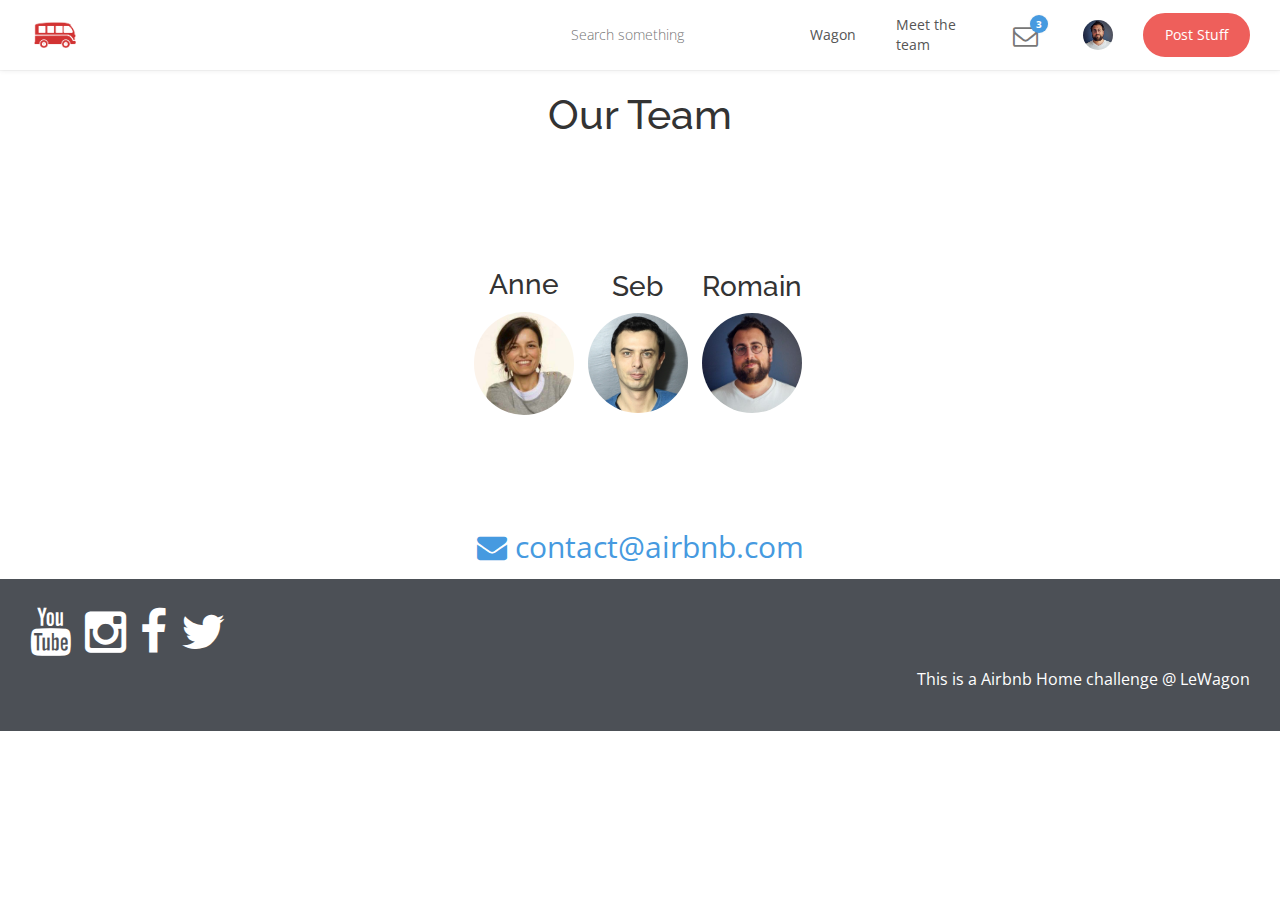
<file: team.html>
<!doctype html>
<html>
  <head>
    <meta charset="utf-8">

    <!-- Always force latest IE rendering engine or request Chrome Frame -->
    <meta content="IE=edge,chrome=1" http-equiv="X-UA-Compatible">

    <!-- For Bootstrap responsiveness -->
    <meta http-equiv="X-UA-Compatible" content="IE=edge">
    <meta name="viewport" content="width=device-width, initial-scale=1">

    <!-- Use title if it's in the page YAML frontmatter -->
    <title>The Middleman</title>

    <link href="stylesheets/all.css" rel="stylesheet" />
    <script src="javascripts/all.js"></script>

    <!-- HTML5 Shim and Respond.js IE8 support of HTML5 elements and media queries -->
    <!-- Leave those next 4 lines if you care about users using IE8 -->
    <!--[if lt IE 9]>
      <script src="https://oss.maxcdn.com/html5shiv/3.7.2/html5shiv.min.js"></script>
      <script src="https://oss.maxcdn.com/respond/1.4.2/respond.min.js"></script>
    <![endif]-->
  </head>

  <body class="team">

<!--     call navbar.html.erb partial -->
    <div class="navbar-wagon">
  <!-- Logo -->
<a class="navbar-wagon-brand" href="/">    <img src="images/lewagon.png" />
</a>
  <!-- Right Navigation -->
  <div class="navbar-wagon-right hidden-xs hidden-sm">

    <!-- Search form -->
    <form action="" class="navbar-wagon-search">
      <input type="text" class="navbar-wagon-search-input" placeholder="Search something">
      <button type="submit" class="navbar-wagon-search-btn">
        <i class="fa fa-search"></i>
      </button>
    </form>

    <!-- Text link -->
     <a class="navbar-wagon-item navbar-wagon-link" href="https://www.lewagon.com">Wagon</a>


    <!-- Text link -->
      <a class="navbar-wagon-item navbar-wagon-link" href="team.html">Meet the team</a>

    <!-- Notification link-->

<a class="navbar-wagon-item navbar-wagon-link" href="">      <div class="badge-container">
        <i class="fa fa-envelope-o"></i>
        <div class="badge badge-blue">3</div>
      </div>
</a>
    <!-- Profile picture and dropdown -->
    <div class="navbar-wagon-item">
      <div class="dropdown">
        <img src="images/romain.jpg" class="avatar dropdown-toggle" id="navbar-wagon-menu" data-toggle="dropdown">
        <ul class="dropdown-menu dropdown-menu-right navbar-wagon-dropdown-menu">
          <li><a href="#">Profile</a></li>
          <li><a href="#">Dashboard</a></li>
          <li><a href="#">Log Out</a></li>
        </ul>
      </div>
    </div>

    <!-- Button (call-to-action) -->
    <a class="navbar-wagon-item navbar-wagon-button btn" href="">Post Stuff</a>
  </div>


  <!-- Dropdown appearing on mobile only -->
  <div class="navbar-wagon-item hidden-md hidden-lg">
    <div class="dropdown">
      <i class="fa fa-bars dropdown-toggle" data-toggle="dropdown"></i>
      <ul class="dropdown-menu dropdown-menu-right navbar-wagon-dropdown-menu">
        <li><a href="#">Some mobile link</a></li>
        <li><a href="#">Other one</a></li>
        <li><a href="#">Other one</a></li>
      </ul>
    </div>
  </div>
</div>


<!--     call page partial -->

    <h1 class="text-center"> Our Team </h1>

  <ul class="list-inline text-center enlarge-div">
      <li>
        <h3>Anne</h3>
        <img class="avatar-large" src="images/anne.jpg" />
      </li>
      <li>
        <h3>Seb</h3>
        <img class="avatar-large" src="images/seb.jpg" />
      </li>
      <li>
        <h3>Romain</h3>
        <img class="avatar-large" src="images/romain.jpg" />
      </li>
  </ul>

  <p class="text-center email"><a href"#"><i class="fa fa-envelope" aria-hidden="true"></i> contact@airbnb.com </a> </p>


<!--     call _footer.html.erb partial -->
    <!-- Your footer code -->
<div id="footer">
  <div class="footer-container ">
    <ul class="list-inline">
      <li><a href"#"><i class="fa fa-youtube fa-3x"></i></a></li>
      <li><a href"#"><i class="fa fa-instagram fa-3x"></i></a></li>
      <li><a href"#"><i class="fa fa-facebook fa-3x"></i></a></li>
      <li><a href"#"><i class="fa fa-twitter fa-3x"></i></a></li>
    </ul>
    <p class="text-right">This is a Airbnb Home challenge @ LeWagon</p>
  </div>
</div>



  </body>
</html>
</file>
